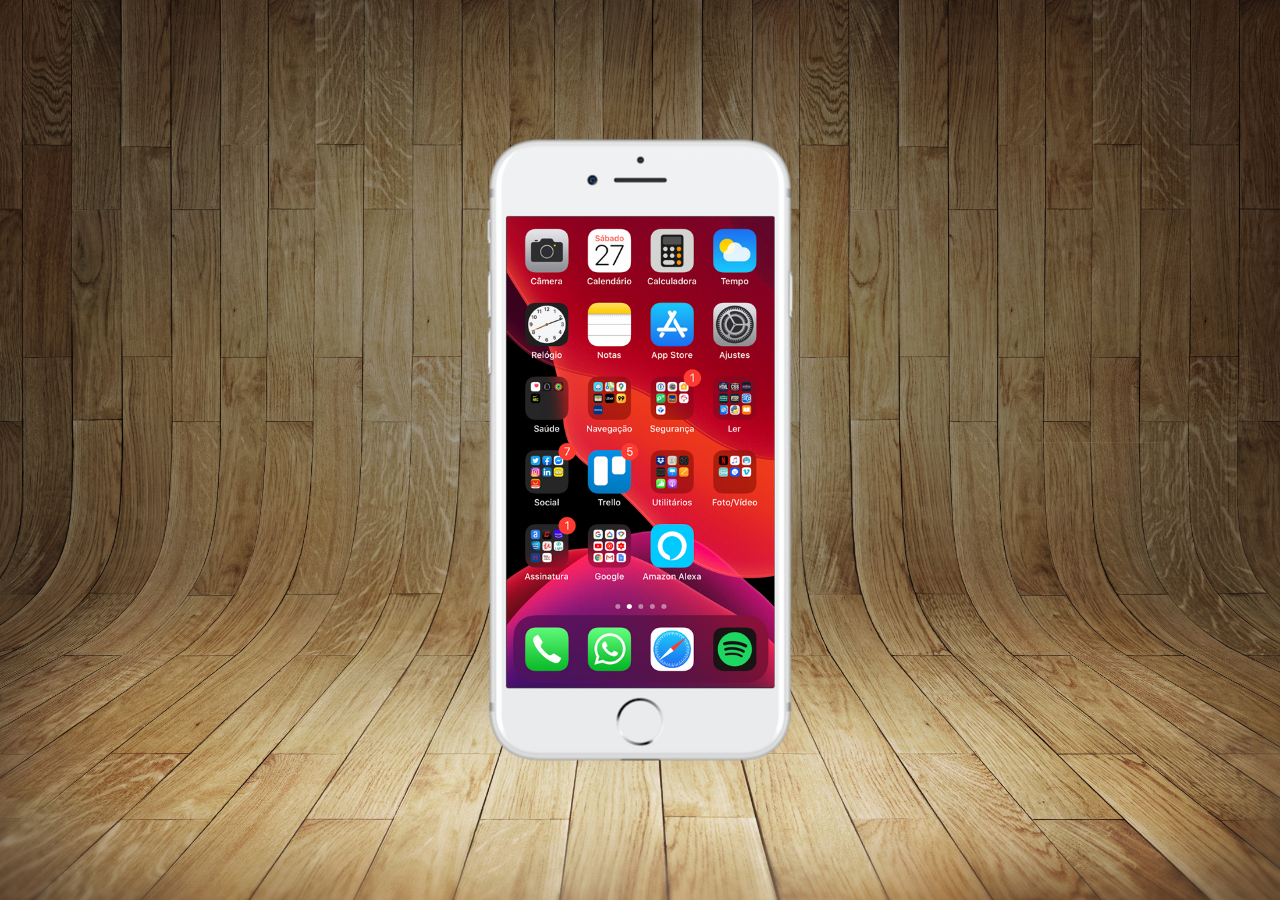
<file: index.html>
<!DOCTYPE html>
<html lang="pt-br">
<head>
    <meta charset="UTF-8">
    <meta name="viewport" content="width=device-width, initial-scale=1.0">
    <link rel="shortcut icon" href="favicon.ico" type="image/x-icon">
    <link rel="stylesheet" href="estilos/style.css">
    <title>Projeto Redes Sociais</title>
</head>
<body>
    <main>
        <section id="telefone">

            <iframe src="home.html" name="tela" id="tela"   frameborder="0"></iframe>

        </section>
        <section id="redes Sociais">

        </section>
    </main>
</body>
</html>
</file>
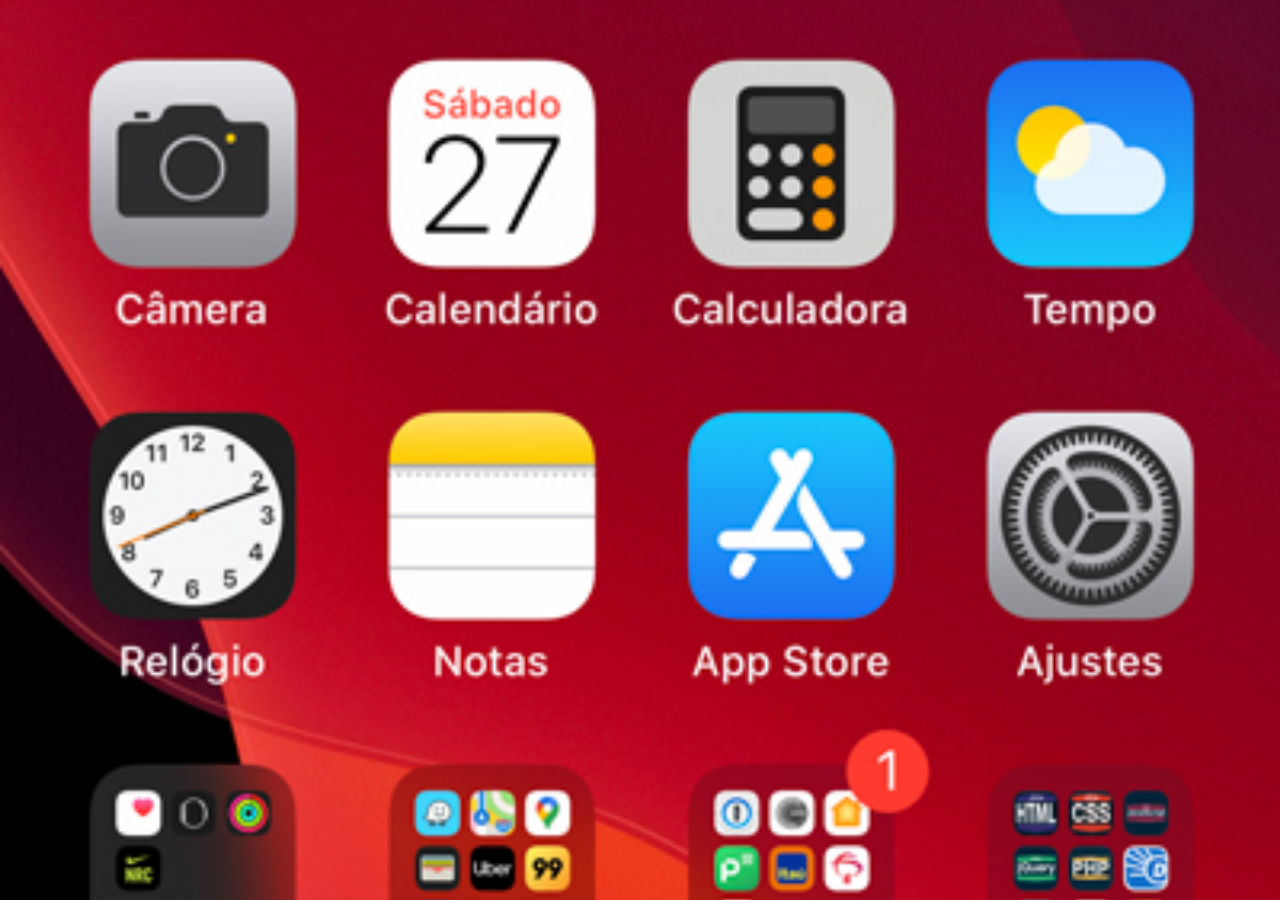
<file: home.html>
<!DOCTYPE html>
<html lang="pt-br">
<head>
    <meta charset="UTF-8">
    <meta name="viewport" content="width=device-width, initial-scale=1.0">
    <title>Document</title>
</head>
<style>
    *{
        margin: 0px;
        padding: 0px;
    }
    body{
        width: 100vw;
        height: 100vh;
        background: black url('imagens/tela-home.jpg') no-repeat top center;
        background-size: cover;
        
    }
</style>
<body>
    
</body>
</html>
</file>
<file: estilos/style.css>
@charset "UTF-8";

*{
    margin: 0px;
    padding: 0px;
    font-family: Arial, Helvetica, sans-serif;
}

html,body{
    height: 100vh;
    width: 100vw;
    background-color: black;
}
body{
    background: url(../imagens/fundo-madeira.jpg) no-repeat top center;
    background-size: cover;
    background-attachment: fixed;

}
main{
    height: 100vh;
    position: relative;
}
section#telefone{
    position: absolute;
    top: 50%;
    left: 50%;
    transform: translate(-50%,-50%);
    height: 627px;
    width: 311px;
   background: url('../imagens/frame-iphone.png') no-repeat;
}

iframe#tela{
    position: relative;
    top: 80px;
    left: 22px;
    width: 268px;
    height: 471px;
}
</file>
